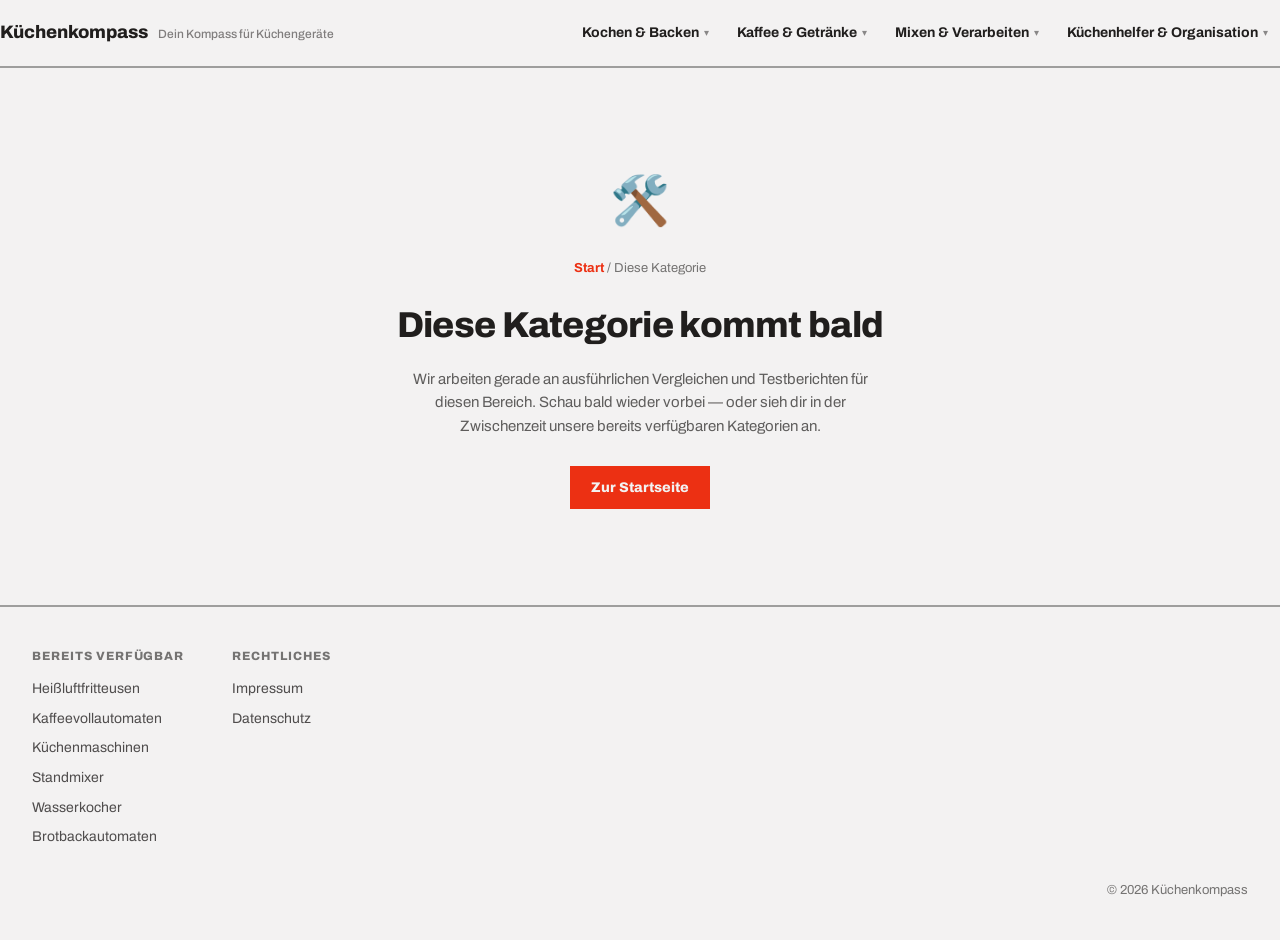
<file: bald-verfuegbar.html>
<!DOCTYPE html>
<html lang="de">
<head>
<meta charset="utf-8">
<meta name="viewport" content="width=device-width, initial-scale=1">
<title>Kategorie in Vorbereitung – Küchenkompass</title>
<meta name="robots" content="noindex, follow">
<link rel="stylesheet" href="style.css">
</head>
<body>
<header class="site">
  <div class="wrap nav">
    <a href="index.html" class="logo">Küchenkompass<span></span></a>
    <nav class="megamenu" id="megamenu"></nav>
  </div>
</header>

<section class="soon-hero">
  <div class="wrap">
    <div class="icon">🛠️</div>
    <div class="breadcrumb" style="justify-content:center;display:flex;"><a href="index.html">Start</a>&nbsp;/&nbsp;<span id="catName">Kategorie</span></div>
    <h1 id="catTitle">Diese Kategorie kommt bald</h1>
    <p>Wir arbeiten gerade an ausführlichen Vergleichen und Testberichten für diesen Bereich. Schau bald wieder vorbei — oder sieh dir in der Zwischenzeit unsere bereits verfügbaren Kategorien an.</p>
    <a class="btn btn-primary" href="index.html">Zur Startseite</a>
  </div>
</section>

<footer class="site">
  <div class="wrap">
    <div class="cols">
      <div>
        <h4>Bereits verfügbar</h4>
        <a href="heissluftfritteusen.html">Heißluftfritteusen</a>
        <a href="kaffeevollautomaten.html">Kaffeevollautomaten</a>
        <a href="kuechenmaschinen.html">Küchenmaschinen</a>
        <a href="standmixer.html">Standmixer</a>
        <a href="wasserkocher.html">Wasserkocher</a>
        <a href="brotbackautomaten.html">Brotbackautomaten</a>
      </div>
      <div>
        <h4>Rechtliches</h4>
        <a href="impressum.html">Impressum</a>
        <a href="privacy.html">Datenschutz</a>
      </div>
    </div>
    <div class="bottom">© 2026 Küchenkompass</div>
  </div>
</footer>

<script src="nav.js"></script>
<script>
(function(){
  var params = new URLSearchParams(location.search);
  var name = params.get('name') || 'Diese Kategorie';
  document.getElementById('catName').textContent = name;
  document.title = name + ' (bald verfügbar) – Küchenkompass';
})();
</script>
</body>
</html>
</file>
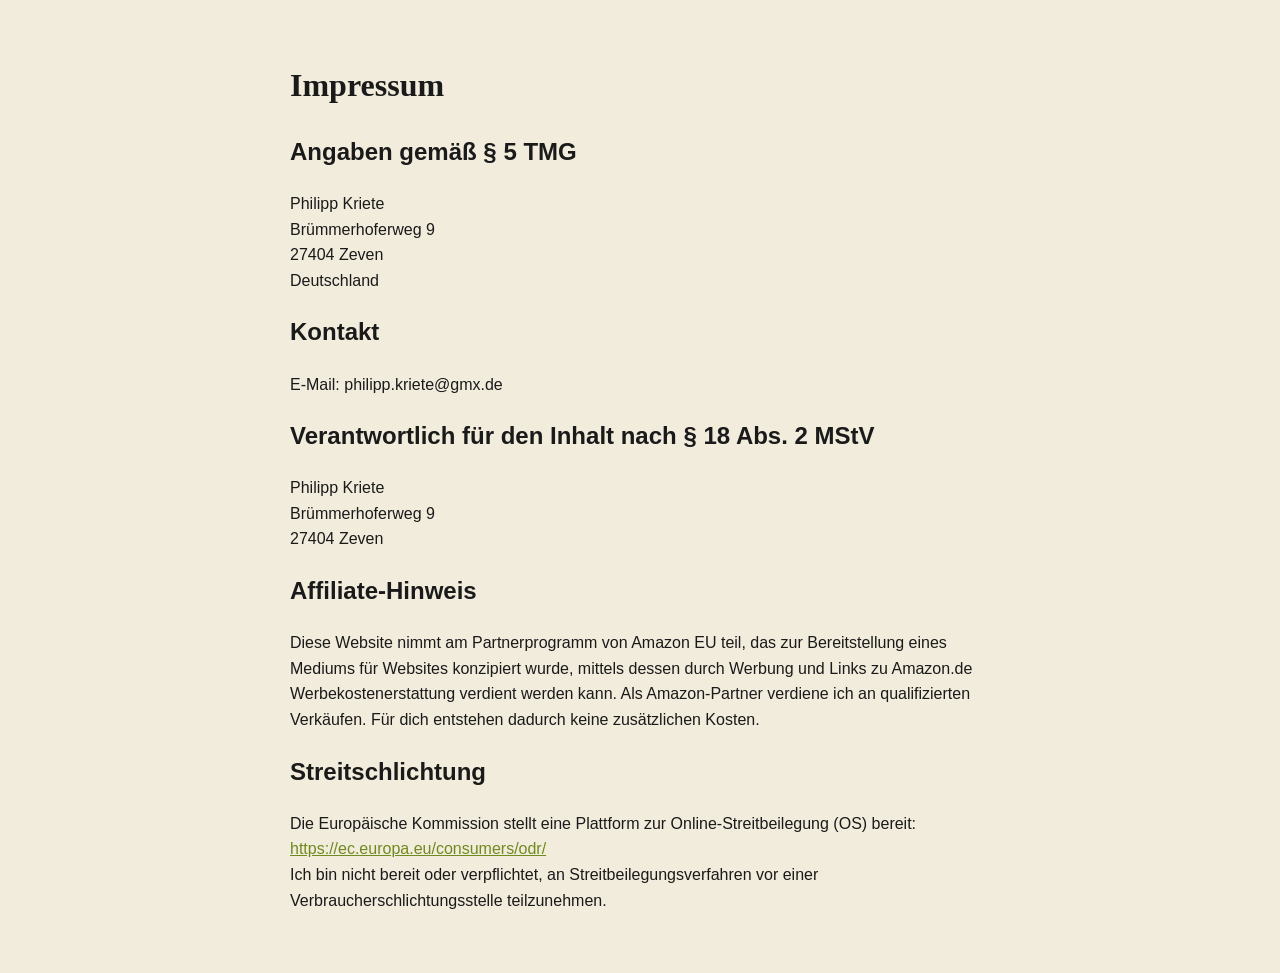
<file: impressum.html>
<!DOCTYPE html>
<html lang="de">
<head>
  <meta charset="UTF-8">
  <title>Impressum – Klarblick Küche</title>
  <meta name="robots" content="noindex, follow">
  <style>
    body { font-family: sans-serif; background: #f2ecdc; color: #1a1a1a; max-width: 700px; margin: 60px auto; padding: 0 20px; line-height: 1.6; }
    h1 { font-family: Georgia, serif; }
    a { color: #6f8a1e; }
  </style>
</head>
<body>

<h1>Impressum</h1>

<h2>Angaben gemäß § 5 TMG</h2>
<p>
Philipp Kriete<br>
Brümmerhoferweg 9<br>
27404 Zeven<br>
Deutschland
</p>

<h2>Kontakt</h2>
<p>
E-Mail: philipp.kriete@gmx.de
</p>

<h2>Verantwortlich für den Inhalt nach § 18 Abs. 2 MStV</h2>
<p>
Philipp Kriete<br>
Brümmerhoferweg 9<br>
27404 Zeven
</p>

<h2>Affiliate-Hinweis</h2>
<p>
Diese Website nimmt am Partnerprogramm von Amazon EU teil, das zur Bereitstellung 
eines Mediums für Websites konzipiert wurde, mittels dessen durch Werbung und Links 
zu Amazon.de Werbekostenerstattung verdient werden kann. Als Amazon-Partner verdiene 
ich an qualifizierten Verkäufen. Für dich entstehen dadurch keine zusätzlichen Kosten.
</p>

<h2>Streitschlichtung</h2>
<p>
Die Europäische Kommission stellt eine Plattform zur Online-Streitbeilegung (OS) 
bereit: <a href="https://ec.europa.eu/consumers/odr/" target="_blank">https://ec.europa.eu/consumers/odr/</a><br>
Ich bin nicht bereit oder verpflichtet, an Streitbeilegungsverfahren vor einer 
Verbraucherschlichtungsstelle teilzunehmen.
</p>

</body>
</html>
</file>
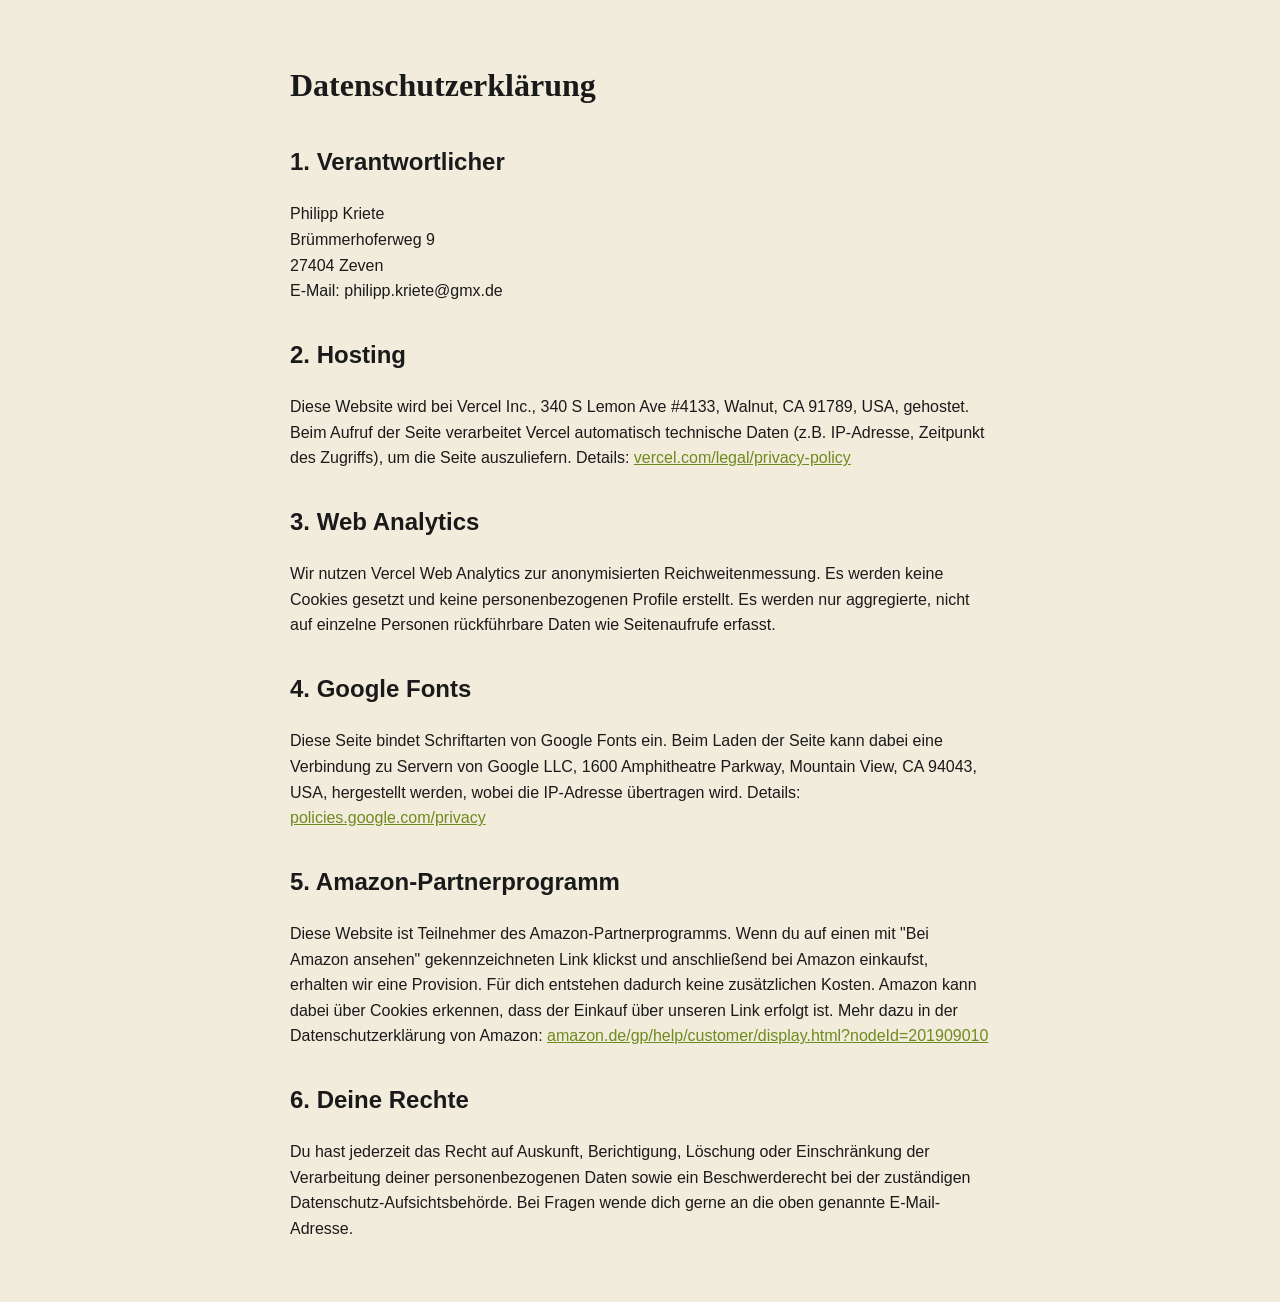
<file: privacy.html>
<!DOCTYPE html>
<html lang="de">
<head>
  <meta charset="UTF-8">
  <title>Datenschutzerklärung – Klarblick Küche</title>
  <meta name="robots" content="noindex, follow">
  <style>
    body { font-family: sans-serif; background: #f2ecdc; color: #1a1a1a; max-width: 700px; margin: 60px auto; padding: 0 20px; line-height: 1.6; }
    h1 { font-family: Georgia, serif; }
    h2 { margin-top: 32px; }
    a { color: #6f8a1e; }
  </style>
</head>
<body>

<h1>Datenschutzerklärung</h1>

<h2>1. Verantwortlicher</h2>
<p>
Philipp Kriete<br>
Brümmerhoferweg 9<br>
27404 Zeven<br>
E-Mail: philipp.kriete@gmx.de
</p>

<h2>2. Hosting</h2>
<p>
Diese Website wird bei Vercel Inc., 340 S Lemon Ave #4133, Walnut, CA 91789, USA, gehostet. 
Beim Aufruf der Seite verarbeitet Vercel automatisch technische Daten (z.B. IP-Adresse, 
Zeitpunkt des Zugriffs), um die Seite auszuliefern. Details: 
<a href="https://vercel.com/legal/privacy-policy" target="_blank">vercel.com/legal/privacy-policy</a>
</p>

<h2>3. Web Analytics</h2>
<p>
Wir nutzen Vercel Web Analytics zur anonymisierten Reichweitenmessung. Es werden 
keine Cookies gesetzt und keine personenbezogenen Profile erstellt. Es werden nur 
aggregierte, nicht auf einzelne Personen rückführbare Daten wie Seitenaufrufe erfasst.
</p>

<h2>4. Google Fonts</h2>
<p>
Diese Seite bindet Schriftarten von Google Fonts ein. Beim Laden der Seite kann dabei 
eine Verbindung zu Servern von Google LLC, 1600 Amphitheatre Parkway, Mountain View, 
CA 94043, USA, hergestellt werden, wobei die IP-Adresse übertragen wird. Details: 
<a href="https://policies.google.com/privacy" target="_blank">policies.google.com/privacy</a>
</p>

<h2>5. Amazon-Partnerprogramm</h2>
<p>
Diese Website ist Teilnehmer des Amazon-Partnerprogramms. Wenn du auf einen mit 
"Bei Amazon ansehen" gekennzeichneten Link klickst und anschließend bei Amazon 
einkaufst, erhalten wir eine Provision. Für dich entstehen dadurch keine 
zusätzlichen Kosten. Amazon kann dabei über Cookies erkennen, dass der Einkauf 
über unseren Link erfolgt ist. Mehr dazu in der Datenschutzerklärung von Amazon: 
<a href="https://www.amazon.de/gp/help/customer/display.html?nodeId=201909010" target="_blank">amazon.de/gp/help/customer/display.html?nodeId=201909010</a>
</p>

<h2>6. Deine Rechte</h2>
<p>
Du hast jederzeit das Recht auf Auskunft, Berichtigung, Löschung oder Einschränkung 
der Verarbeitung deiner personenbezogenen Daten sowie ein Beschwerderecht bei der 
zuständigen Datenschutz-Aufsichtsbehörde. Bei Fragen wende dich gerne an die oben 
genannte E-Mail-Adresse.
</p>

</body>
</html>
</file>
<file: style.css>
@import url('https://fonts.googleapis.com/css2?family=Archivo:ital,wght@0,400;0,600;0,700;0,800;1,400&display=swap');

:root {
  --bg: #f3f2f2;
  --surface: #eae9e9;
  --ink: #201e1d;
  --accent: #ec3013;
  --accent-600: #dd2b0f;
  --accent-700: #ae1800;
  --accent-100: #fff2ef;
  --accent-800: #7c1405;
  --gold: #d69a1f;
  --line: rgba(32,30,29,0.4);
  --line-soft: rgba(32,30,29,0.15);
  --maxw: 1280px;
}

* { box-sizing: border-box; }
html { scroll-behavior: smooth; }
body {
  margin: 0;
  font-family: 'Archivo', system-ui, sans-serif;
  background: var(--bg);
  color: var(--ink);
  line-height: 1.55;
  font-size: 15px;
}
a { color: inherit; text-decoration: none; }
img { max-width: 100%; display: block; }
.wrap { max-width: var(--maxw); margin: 0 auto; padding: 0 32px; }
h1, h2, h3, h4 { font-weight: 800; letter-spacing: -0.02em; margin: 0; }

header.site { border-bottom: 2px solid var(--line); position: relative; z-index: 40; background: var(--bg); }
.nav { display: flex; align-items: center; gap: 28px; padding: 14px 0; flex-wrap: wrap; position: relative; }
.logo { font-weight: 800; font-size: 18px; margin-right: auto; display: flex; align-items: baseline; gap: 10px; }
.logo span { display: none; }
.logo::after {
  content: "Dein Kompass für Küchengeräte";
  font-size: 12px; font-weight: 500; color: rgba(32,30,29,0.55); white-space: nowrap;
}

nav.megamenu { display: flex; flex-wrap: wrap; gap: 4px; }
nav.megamenu details { position: relative; }
nav.megamenu summary {
  list-style: none; cursor: pointer; font-size: 14px; font-weight: 700;
  padding: 8px 12px; border-radius: 4px; display: flex; align-items: center; gap: 5px;
  user-select: none;
}
nav.megamenu summary::-webkit-details-marker { display: none; }
nav.megamenu summary::after { content: "▾"; font-size: 10px; color: rgba(32,30,29,0.5); }
nav.megamenu summary:hover { background: rgba(236,48,19,0.08); color: var(--accent-700); }
nav.megamenu details[open] summary { background: rgba(236,48,19,0.08); color: var(--accent-700); }
nav.megamenu .panel {
  position: absolute; top: calc(100% + 8px); left: 0; min-width: 240px;
  background: #fff; border: 2px solid var(--line); box-shadow: 0 16px 32px rgba(0,0,0,0.14);
  padding: 10px; display: flex; flex-direction: column; gap: 2px;
}
nav.megamenu .panel a {
  padding: 9px 12px; font-size: 14px; font-weight: 600; border-radius: 3px;
  display: flex; justify-content: space-between; align-items: center;
}
nav.megamenu .panel a:hover { background: var(--accent-100); color: var(--accent-700); }
nav.megamenu .panel a .soon { font-size: 10px; text-transform: uppercase; letter-spacing: 0.04em; color: rgba(32,30,29,0.4); font-weight: 700; }

.search-section { padding: 0 0 56px; }
.search-box { position: relative; max-width: 620px; }
.search-box input {
  width: 100%; padding: 16px 20px 16px 50px; font-size: 16px; font-family: inherit;
  border: 2px solid var(--line); background: #fff; color: var(--ink);
}
.search-box input:focus { outline: none; border-color: var(--accent); }
.search-box .icon { position: absolute; left: 18px; top: 50%; transform: translateY(-50%); font-size: 18px; color: rgba(32,30,29,0.4); }
.search-results {
  position: absolute; top: calc(100% + 4px); left: 0; right: 0; background: #fff;
  border: 2px solid var(--line); box-shadow: 0 16px 32px rgba(0,0,0,0.14); max-height: 360px; overflow-y: auto;
  display: none; z-index: 30;
}
.search-results.active { display: block; }
.search-results a { display: flex; justify-content: space-between; align-items: center; padding: 12px 18px; font-size: 14px; border-bottom: 1px solid var(--line-soft); }
.search-results a:last-child { border-bottom: none; }
.search-results a:hover { background: var(--accent-100); }
.search-results .group { font-size: 11px; text-transform: uppercase; letter-spacing: 0.05em; color: rgba(32,30,29,0.5); }
.search-empty { padding: 16px 18px; font-size: 14px; color: rgba(32,30,29,0.6); }

.hero { padding: 88px 0 48px; }
.eyebrow {
  display: block; font-size: 13px; letter-spacing: 0.08em; text-transform: uppercase;
  color: var(--accent-700); font-weight: 700; margin-bottom: 16px;
}
.hero h1 { font-size: clamp(36px, 6vw, 68px); line-height: 1.05; letter-spacing: -0.02em; margin-bottom: 24px; max-width: 16ch; }
.hero h1 em { font-style: italic; color: var(--accent); }
.hero p.lead { font-size: 18px; line-height: 1.6; max-width: 58ch; color: rgba(32,30,29,0.78); margin: 0 0 32px; }
.hero-ctas { display: flex; gap: 12px; flex-wrap: wrap; }
.btn {
  display: inline-flex; align-items: center; gap: 6px; cursor: pointer;
  font-weight: 800; font-size: 14px; padding: 10px 20px; border-radius: 0;
  border: 1px solid transparent;
}
.btn-primary { background: var(--accent); color: var(--bg); }
.btn-primary:hover { background: var(--accent-600); }
.btn-secondary { border-color: var(--line); color: var(--ink); }
.btn-secondary:hover { background: rgba(32,30,29,0.07); }

.stat-row { display: flex; gap: 40px; flex-wrap: wrap; padding: 40px 0; border-top: 2px solid var(--line); border-bottom: 2px solid var(--line); margin-top: 40px; }
.stat-row .num { font-weight: 800; font-size: 40px; color: var(--accent); }
.stat-row .label { font-size: 12px; letter-spacing: 0.08em; text-transform: uppercase; color: rgba(32,30,29,0.7); margin-top: 6px; }

section { padding: 48px 0; }
section h2 { font-size: 28px; margin-bottom: 8px; }
.group-block { padding: 40px 0; border-top: 1px solid var(--line-soft); }
.group-block:first-of-type { border-top: none; }
.group-sub { font-size: 14px; color: rgba(32,30,29,0.6); margin-bottom: 24px; }

.filters { display: flex; gap: 24px; flex-wrap: wrap; border-bottom: 2px solid var(--line); padding-bottom: 16px; margin-bottom: 32px; }
.chip { background: none; border: none; cursor: pointer; font-family: inherit; font-size: 14px; color: rgba(32,30,29,0.7); padding: 0; }
.chip:hover { color: var(--accent-700); }
.chip.active { font-weight: 700; color: var(--accent); }

.sort-row { display: flex; align-items: center; gap: 10px; margin-bottom: 28px; font-size: 13px; color: rgba(32,30,29,0.7); }
.sort-row select {
  background: var(--surface); border: 1px solid var(--line); color: var(--ink);
  font-family: inherit; font-size: 14px; padding: 7px 10px; border-radius: 0;
}

.cat-grid { display: grid; grid-template-columns: repeat(3, 1fr); gap: 0; border-top: 2px solid var(--line); border-left: 2px solid var(--line); }
.cat-card { background: var(--bg); border-right: 2px solid var(--line); border-bottom: 2px solid var(--line); display: flex; flex-direction: column; }
.cat-card:hover { background: rgba(236,48,19,0.06); }
.cat-img { width: 100%; aspect-ratio: 16/10; object-fit: cover; background: var(--surface); border-bottom: 1px solid var(--line-soft); }
.cat-body { padding: 20px 24px; display: flex; justify-content: space-between; align-items: center; }
.cat-card .cname { font-size: 19px; font-weight: 800; margin-bottom: 6px; }
.cat-card .cmeta { font-size: 14px; color: rgba(32,30,29,0.7); }
.cat-card .arrow { display: inline-block; color: var(--accent); transition: transform .15s; }
.cat-card:hover .arrow { transform: translateX(4px); }

.tile-grid { display: grid; grid-template-columns: repeat(4, 1fr); gap: 2px; background: var(--line); border: 2px solid var(--line); }
.soon-tile { background: var(--bg); padding: 20px; position: relative; }
.soon-tile:hover { background: rgba(236,48,19,0.05); }
.soon-tile .tname { font-size: 15px; font-weight: 700; margin-bottom: 4px; }
.soon-tile .tstatus { font-size: 11px; text-transform: uppercase; letter-spacing: 0.04em; color: rgba(32,30,29,0.45); font-weight: 700; }

.product-grid { display: grid; grid-template-columns: repeat(3, 1fr); gap: 2px; background: var(--line); border: 2px solid var(--line); }
.product-card { background: var(--bg); padding: 24px; display: flex; flex-direction: column; gap: 12px; position: relative; }

.product-card:has(.badge:not(.alt)) {
  background: #fff;
  outline: 3px solid var(--accent);
  outline-offset: -3px;
  box-shadow: 0 12px 28px rgba(236,48,19,0.22);
  z-index: 1;
}

.badge {
  display: inline-flex; align-items: center; gap: 5px; font-size: 11px; letter-spacing: 0.02em;
  padding: 3px 10px; background: var(--accent-100); color: var(--accent-800); width: fit-content;
}
.badge.alt { background: var(--surface); color: rgba(32,30,29,0.7); }
.badge:not(.alt) {
  background: var(--accent); color: #fff; font-size: 13px; font-weight: 800;
  letter-spacing: 0.03em; text-transform: uppercase; padding: 8px 16px;
  box-shadow: 0 3px 10px rgba(236,48,19,0.45);
}
.badge:not(.alt)::before { content: "\2605"; color: var(--gold); font-size: 13px; }

.product-card .cat-tag { display: none; }
.product-card h3 { font-size: 18px; }
.stars { color: var(--accent-700); font-size: 14px; }
.rating-num { color: rgba(32,30,29,0.6); font-size: 13px; margin-left: 2px; }
.product-card p { font-size: 14px; line-height: 1.5; color: rgba(32,30,29,0.78); margin: 0; flex: 1; }
.amazon-link {
  display: flex; width: 100%; justify-content: flex-start; align-items: center;
  background: var(--accent); color: var(--bg); padding: 10px 14px;
  font-weight: 800; font-size: 14px; border-radius: 0; margin-top: 4px;
}
.amazon-link:hover { background: var(--accent-600); }

.pro-con { display: block; margin: 0; font-size: 13px; color: rgba(32,30,29,0.78); }
.pro-con div { display: block; margin-bottom: 3px; }
.pro-con h4 { display: inline; font-size: 13px; font-weight: 800; color: var(--ink); }
.pro-con h4::after { content: ": "; }
.pro-con .pro::before { content: "+ "; color: var(--accent); font-weight: 800; }
.pro-con .con::before { content: "– "; color: rgba(32,30,29,0.55); font-weight: 800; }

.table-wrap { overflow-x: auto; margin: 24px 0 40px; border-top: 2px solid var(--line); }
table.compare { width: 100%; border-collapse: collapse; font-size: 14px; }
table.compare th {
  text-align: left; font-size: 11px; letter-spacing: 0.08em; text-transform: uppercase;
  color: rgba(32,30,29,0.6); padding: 10px 12px; border-bottom: 2px solid var(--line);
}
table.compare td { padding: 12px; border-bottom: 1px solid var(--line-soft); }

.faq { max-width: 720px; }
.faq-item { border-bottom: 1px solid var(--line-soft); padding: 20px 0; }
.faq-item h3 { font-size: 17px; margin-bottom: 8px; }
.faq-item p { color: rgba(32,30,29,0.78); font-size: 14px; margin: 0; }

.guide-block { max-width: 720px; }
.guide-block h2 { text-align: left; }
.guide-block p { color: rgba(32,30,29,0.78); font-size: 16px; line-height: 1.6; }

.breadcrumb { font-size: 13px; color: rgba(32,30,29,0.6); margin-bottom: 20px; }
.breadcrumb a { color: var(--accent); font-weight: 700; }

.affiliate-note {
  font-size: 12px; line-height: 1.6; color: rgba(32,30,29,0.6);
  max-width: var(--maxw); margin: 32px auto 40px; padding: 0 32px;
}

footer.site { border-top: 2px solid var(--line); padding: 40px 0; }
footer.site .cols { display: flex; gap: 48px; flex-wrap: wrap; margin-bottom: 24px; }
footer.site h4 { font-size: 12px; letter-spacing: 0.08em; text-transform: uppercase; margin-bottom: 12px; color: rgba(32,30,29,0.6); }
footer.site a { display: block; font-size: 14px; margin-bottom: 8px; color: rgba(32,30,29,0.78); }
footer.site a:hover { color: var(--accent); }
footer.site .bottom { font-size: 13px; color: rgba(32,30,29,0.6); text-align: right; }

.pshot {
  aspect-ratio: 4/3; background: var(--surface); border: 1px solid var(--line-soft);
  display: flex; align-items: center; justify-content: center;
  font-size: 11px; letter-spacing: 0.04em; text-transform: uppercase; color: rgba(32,30,29,0.4);
  text-align: center; padding: 8px;
}

.soon-hero { padding: 96px 0; text-align: center; }
.soon-hero .icon { font-size: 48px; margin-bottom: 20px; }
.soon-hero h1 { font-size: 36px; margin-bottom: 14px; }
.soon-hero p { color: rgba(32,30,29,0.7); max-width: 480px; margin: 0 auto 28px; }

@media (max-width: 900px) {
  .cat-grid, .product-grid { grid-template-columns: repeat(2, 1fr); }
  .tile-grid { grid-template-columns: repeat(2, 1fr); }
}
@media (max-width: 640px) {
  .nav { flex-direction: column; align-items: flex-start; }
  nav.megamenu { flex-direction: column; width: 100%; }
  nav.megamenu .panel { position: static; box-shadow: none; border: none; border-left: 2px solid var(--line-soft); margin-left: 8px; }
  .cat-grid, .product-grid, .tile-grid { grid-template-columns: 1fr; }
  footer.site .bottom { text-align: left; }
  .logo::after { display: none; }
}
</file>
